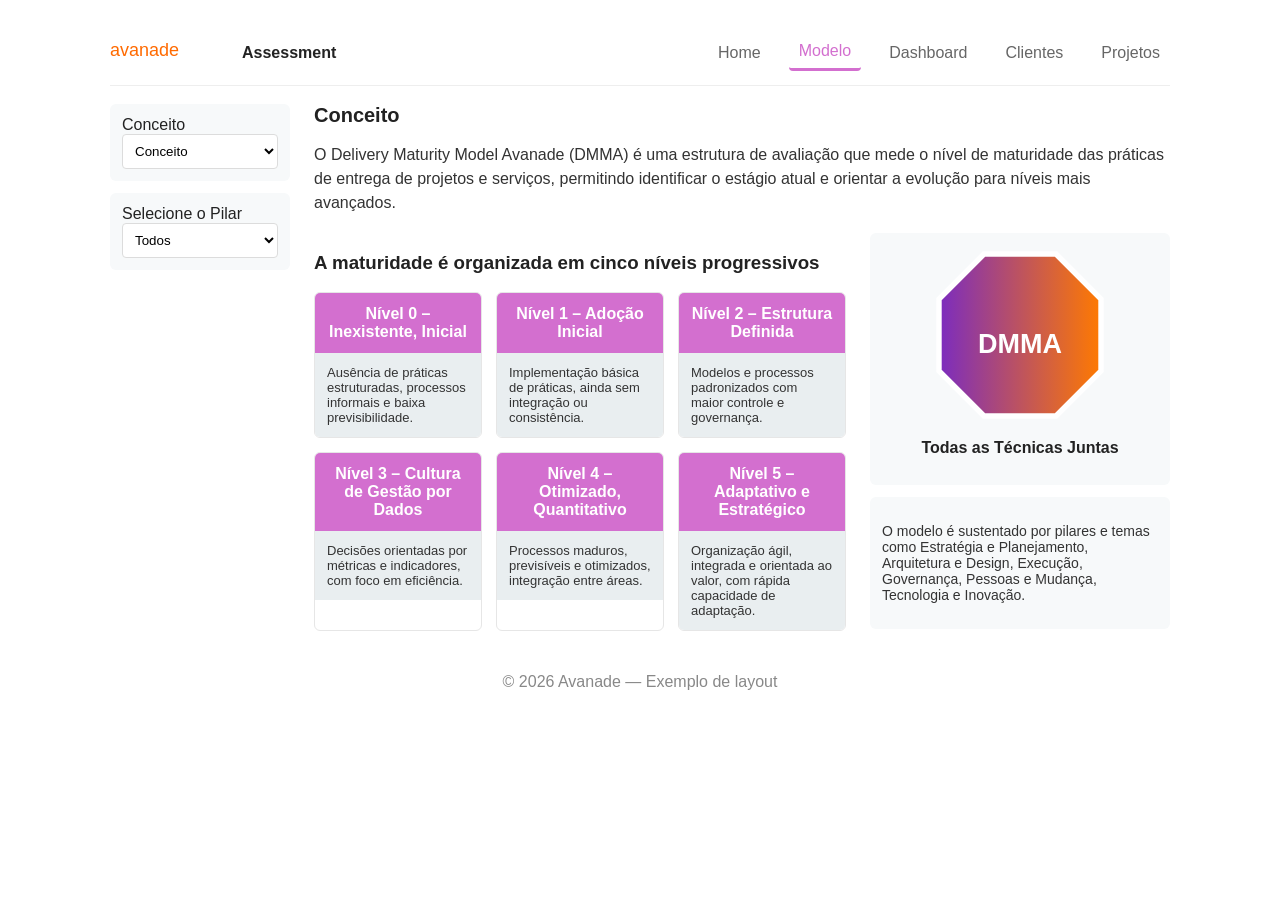
<file: index.html>
<!doctype html>
<html lang="pt-BR">
<head>
	<meta charset="utf-8">
	<meta name="viewport" content="width=device-width,initial-scale=1">
	<title>Assessment — DMMA</title>
	<style>
		:root{
			--accent:#d36fcf; /* purple */
			--muted:#eceff1;
			--text:#222;
			--max-width:1100px;
		}
		*{box-sizing:border-box}
		body{font-family:Inter, 'Segoe UI', Roboto, Arial, sans-serif;color:var(--text);margin:0;padding:0;background:#fff}
		.container{max-width:var(--max-width);margin:0 auto;padding:20px}

		/* Header */
		.topbar{display:flex;align-items:center;justify-content:space-between;padding:14px 0;border-bottom:1px solid #eee}
		.brand{display:flex;align-items:center;gap:12px}
		.brand img{height:34px}
		.nav{display:flex;gap:18px;align-items:center}
		.nav a{color:#666;text-decoration:none;padding:8px 10px;border-radius:4px}
		.nav a.active{color:var(--accent);border-bottom:3px solid var(--accent);}

		/* Layout */
		.content{display:flex;gap:24px;margin-top:18px}
		.sidebar{width:180px}
		.panel{background:#f7f9fa;border-radius:6px;padding:12px;margin-bottom:12px}
		.panel select{width:100%;padding:8px;border-radius:4px;border:1px solid #dcdcdc;background:white}

		.main{flex:1}
		.header-title{display:flex;gap:20px;align-items:flex-start}
		.header-title h1{margin:0;font-size:20px}

		.intro{margin-top:12px;color:#333;line-height:1.5}

		.two-col{display:flex;gap:24px;align-items:flex-start;margin-top:18px}
		.left-col{flex:1}
		.right-col{width:300px}

		/* Cards grid */
		.grid{display:grid;grid-template-columns:repeat(3,1fr);gap:14px;margin-top:14px}
		.tile{border-radius:6px;overflow:hidden;border:1px solid #e6e6e6}
		.tile .title{background:var(--accent);color:#fff;padding:12px;font-weight:600;text-align:center}
		.tile .body{background:#e9eef0;padding:12px;color:#333;font-size:13px}

		/* Right column */
		.logo-box{display:flex;flex-direction:column;align-items:center}
		.octagon{width:180px;height:180px}
		.side-text{margin-top:12px;font-size:14px;color:#333}

		footer{margin:32px 0 80px;color:#888;text-align:center}

		@media (max-width:1000px){.grid{grid-template-columns:repeat(2,1fr)}.right-col{width:220px}}
		@media (max-width:720px){.content{flex-direction:column}.sidebar{width:100%}.two-col{flex-direction:column}.grid{grid-template-columns:1fr}}
	</style>
</head>
<body>
	<div class="container">
		<div class="topbar">
			<div class="brand">
				<img src="data:image/svg+xml;utf8,<svg xmlns='http://www.w3.org/2000/svg' width='120' height='34'><text x='0' y='20' font-family='Arial' font-size='18' fill='%23ff6a00'>avanade</text></svg>" alt="logo">
				<div style="font-weight:600">Assessment</div>
			</div>
			<nav class="nav" aria-label="main">
				<a href="#">Home</a>
				<a class="active" href="#">Modelo</a>
				<a href="dashboard.html">Dashboard</a>
				<a href="#">Clientes</a>
				<a href="#">Projetos</a>
			</nav>
		</div>

		<div class="content">
			<aside class="sidebar">
				<div class="panel">
					<label>Conceito</label>
					<select>
						<option>Conceito</option>
						<option>Outro</option>
					</select>
				</div>
				<div class="panel">
					<label>Selecione o Pilar</label>
					<select>
						<option>Todos</option>
						<option>Pilar A</option>
					</select>
				</div>
			</aside>

			<main class="main">
				<div class="header-title">
					<h1>Conceito</h1>
				</div>
				<div class="intro">
					<p>O Delivery Maturity Model Avanade (DMMA) é uma estrutura de avaliação que mede o nível de maturidade das práticas de entrega de projetos e serviços, permitindo identificar o estágio atual e orientar a evolução para níveis mais avançados.</p>
				</div>

				<div class="two-col">
					<div class="left-col">
						<h3>A maturidade é organizada em cinco níveis progressivos</h3>
						<div class="grid">
							<div class="tile"><div class="title">Nível 0 – Inexistente, Inicial</div><div class="body">Ausência de práticas estruturadas, processos informais e baixa previsibilidade.</div></div>
							<div class="tile"><div class="title">Nível 1 – Adoção Inicial</div><div class="body">Implementação básica de práticas, ainda sem integração ou consistência.</div></div>
							<div class="tile"><div class="title">Nível 2 – Estrutura Definida</div><div class="body">Modelos e processos padronizados com maior controle e governança.</div></div>
							<div class="tile"><div class="title">Nível 3 – Cultura de Gestão por Dados</div><div class="body">Decisões orientadas por métricas e indicadores, com foco em eficiência.</div></div>
							<div class="tile"><div class="title">Nível 4 – Otimizado, Quantitativo</div><div class="body">Processos maduros, previsíveis e otimizados, integração entre áreas.</div></div>
							<div class="tile"><div class="title">Nível 5 – Adaptativo e Estratégico</div><div class="body">Organização ágil, integrada e orientada ao valor, com rápida capacidade de adaptação.</div></div>
						</div>
					</div>

					<aside class="right-col">
						<div class="logo-box panel">
							<!-- Octagon SVG inspired by image: placeholder DMMA logo -->
							<svg class="octagon" viewBox="0 0 200 200" xmlns="http://www.w3.org/2000/svg" role="img" aria-label="DMMA">
								<defs>
									<linearGradient id="g" x1="0" x2="1">
										<stop offset="0" stop-color="#7b2cbf"/>
										<stop offset="1" stop-color="#ff7a00"/>
									</linearGradient>
								</defs>
								<polygon points="60,10 140,10 190,60 190,140 140,190 60,190 10,140 10,60" fill="url(#g)" stroke="#fff" stroke-width="6"/>
								<text x="100" y="120" font-size="30" text-anchor="middle" fill="#fff" font-weight="700">DMMA</text>
							</svg>

							<p style="margin-top:14px; font-weight:600">Todas as Técnicas Juntas</p>
						</div>

						<div class="panel side-text">
							<p>O modelo é sustentado por pilares e temas como Estratégia e Planejamento, Arquitetura e Design, Execução, Governança, Pessoas e Mudança, Tecnologia e Inovação.</p>
						</div>
					</aside>
				</div>
			</main>
		</div>

		<footer>&copy; 2026 Avanade — Exemplo de layout</footer>
	</div>

	<script>
		// Pequena interatividade: destacar nav selecionada
		document.querySelectorAll('.nav a').forEach(a=>a.addEventListener('click', e=>{
			if (a.getAttribute('href') === '#') {
				e.preventDefault();
				document.querySelectorAll('.nav a').forEach(x=>x.classList.remove('active'));
				a.classList.add('active');
			}
		}));
	</script>
</body>
</html>
</file>
